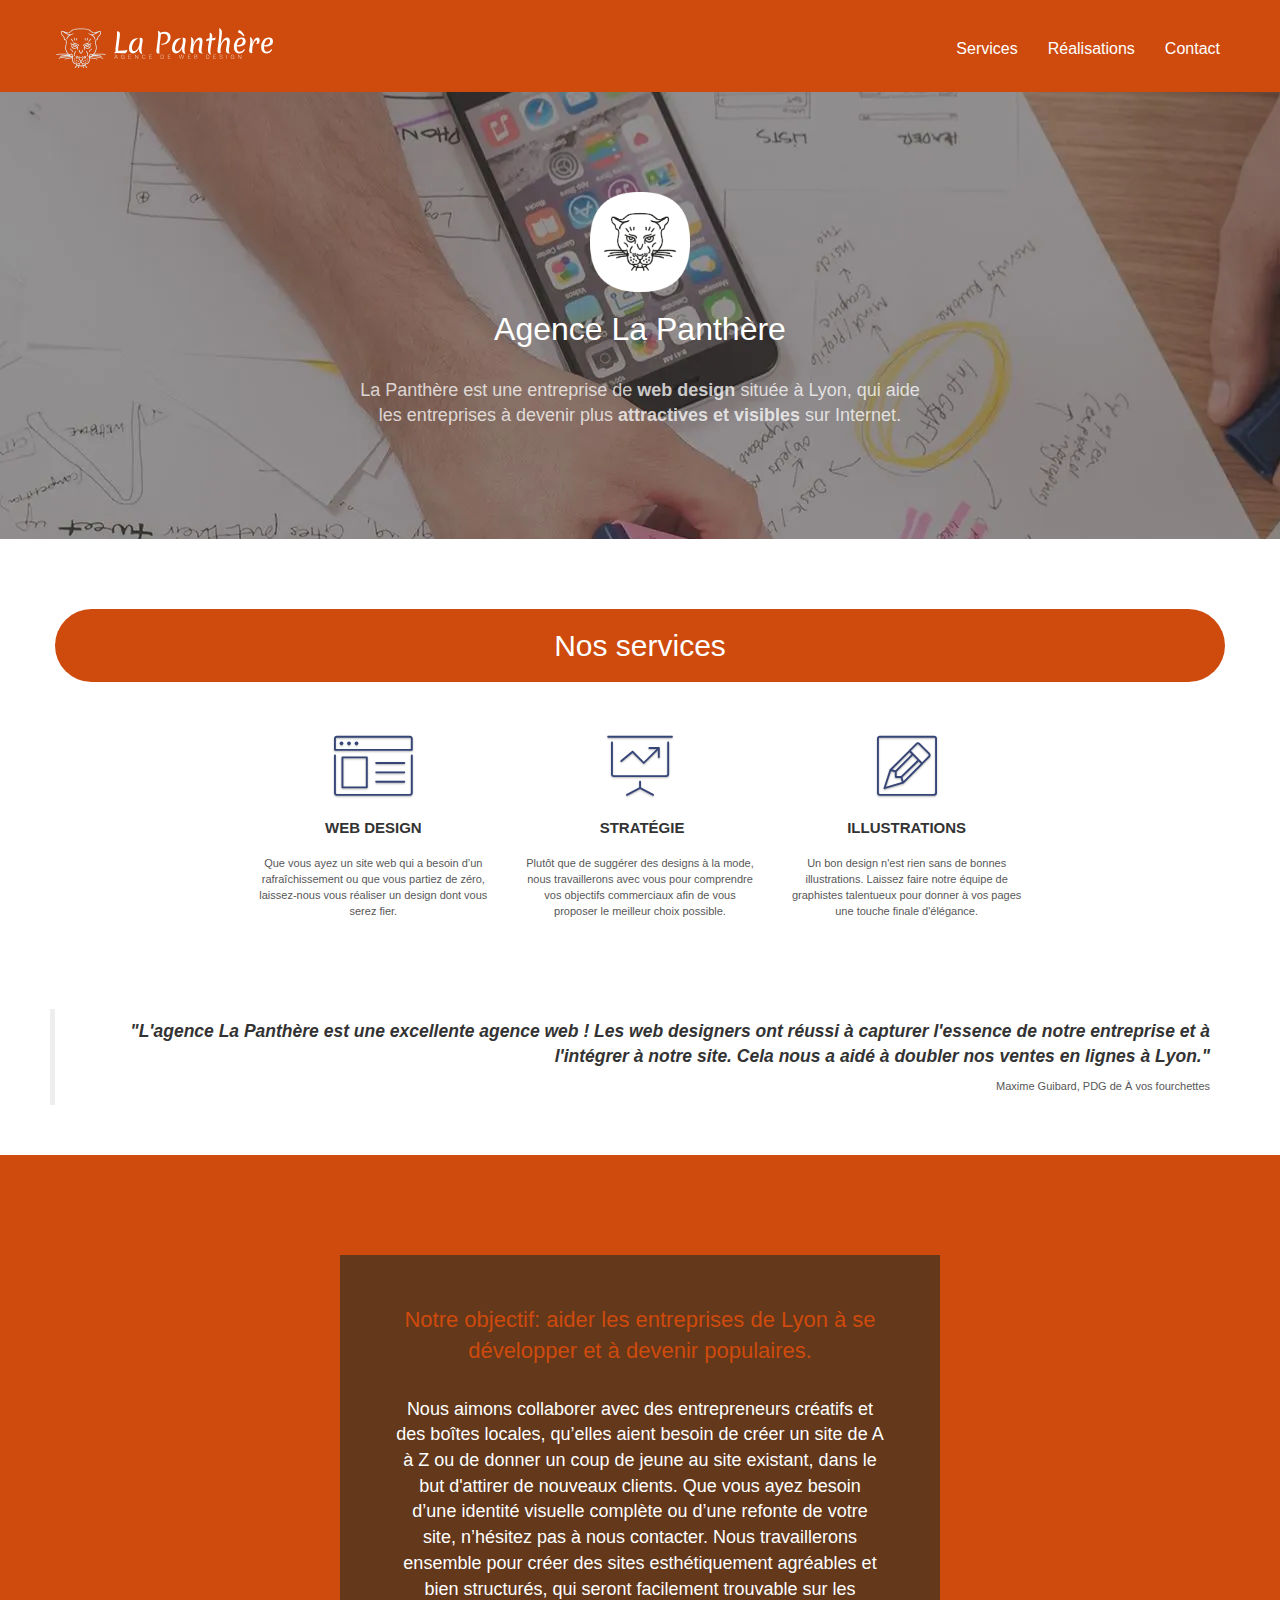
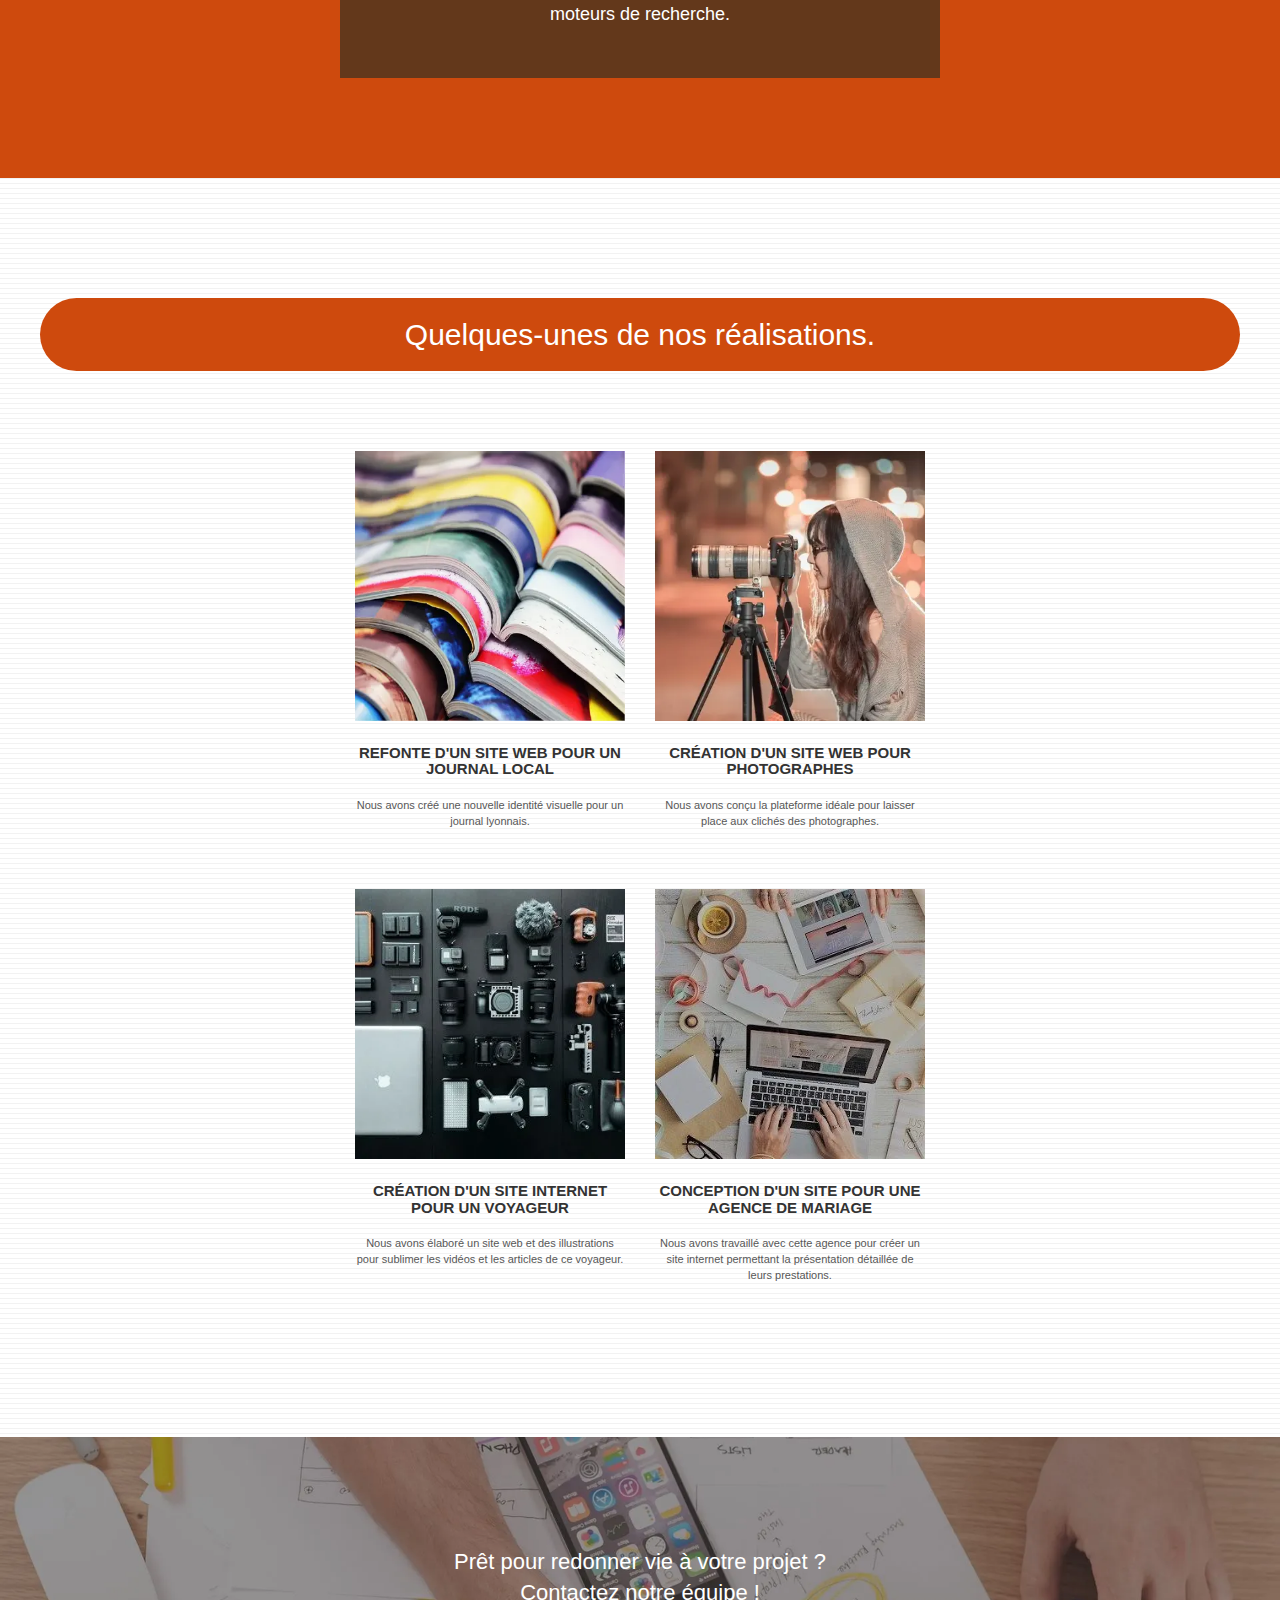
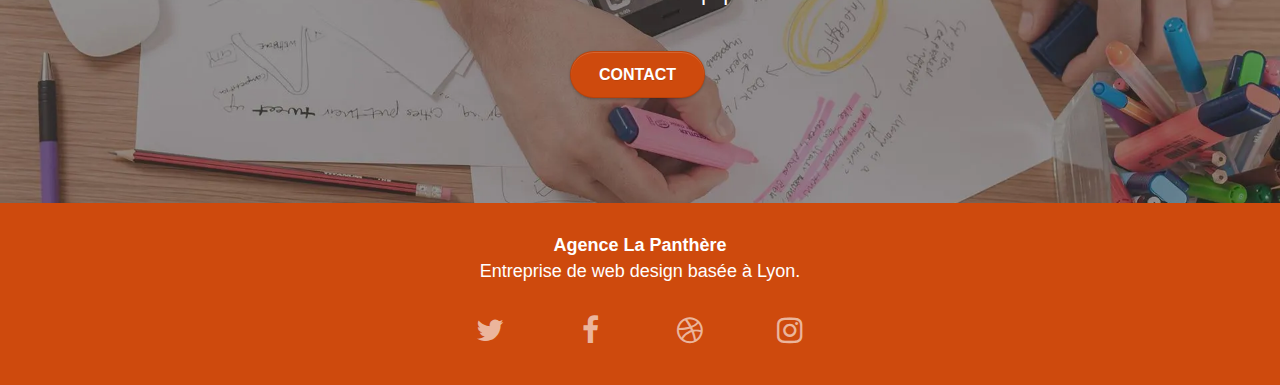
<file: index.html>
<!doctype html>
<html lang="fr-FR">
<head>
    <meta charset="utf-8">
    <meta name="keywords" content="seo, google, site web, site internet, agence design lyon, agence design, agence design,agence design,agence design,agence design,agence design,agence design,agence design,agence design">
    <meta name="description" content="La Panthère est une entreprise de Webdesign à Lyon">
    <meta name="viewport" content="width=device-width, initial-scale=1.0, viewport-fit=cover">
    <link rel="shortcut icon" type="image/png" href="favicon.jpg">
    
	<link rel="stylesheet" type="text/css" href="./css/bootstrap.css">
	<link rel="stylesheet" type="text/css" href="style.css">
	<link rel="stylesheet" type="text/css" href="./css/font-awesome.css">
	<link rel="stylesheet" type="text/css" href="./css/et-line.css">
	
	<script src="./js/jquery-2.1.0.js" defer></script>
	<script src="./js/bootstrap.js" defer></script>

    <title>La Panthère - Agence Webdesign</title>

    
<!-- Analytics -->
 
<!-- Analytics END -->
    
</head>
<body>
<!-- Principal conteneur -->
<div class="page-container">
    
<!-- bloc-0 -->
<header class="bloc bgc-white l-bloc orange-bg" id="bloc-0">
	<div class="container bloc-sm">

		<nav class="navbar row">
			<div class="navbar-header page1">
				<a class="navbar-brand" href="index.html"><img src="img/agence-la-panthere-monochrome.svg" alt="Nom et logo de l'agence représentant une tête de panthère" height="40" /></a>
				<button id="nav-toggle" type="button" class="ui-navbar-toggle navbar-toggle" data-toggle="collapse" data-target=".navbar-1">
					<span class="sr-only">Toggle navigation</span><span class="icon-bar"></span><span class="icon-bar"></span><span class="icon-bar"></span>
				</button>
			</div>
			<div class="collapse navbar-collapse navbar-1 special-dropdown-nav">
				<ul class="site-navigation nav navbar-nav">
					<li>
						<a href="#services">Services</a>
					</li>
					<li>
						<a href="#realisations">Réalisations</a>
					</li>
					<li>
						<a href="page2.html">Contact</a>
					</li>
				</ul>
			</div>
		</nav>
	</div>
</header>
<!-- bloc-0 END -->

<!-- bloc-1-presentation -->
<div class="bloc bgc-dark-slate-blue bg-banniere d-bloc bg-t-edge bloc-bg-texture texture-paper b-parallax" id="bloc-1-hero">
	<div class="container bloc-lg">
		<div class="row tight-width-whitespace">
			<div class="col-sm-12">
				<img src="img/logo.webp" class="center-block image-resize-mode" width="100" alt="Logo de l'agence représentant une tête de panthère" />
				<h1 class="text-center hero-bloc-text tc-white ">
					Agence La Panthère
				</h1>
				<p class="text-center">
					La Panthère est une entreprise de <strong> web design </strong> située à Lyon, qui aide les entreprises à devenir plus <strong> attractives et visibles</strong> sur Internet.
				</p>
			</div>
		</div>
	</div>
</div>
<!-- bloc-1-presentation END -->

<!-- bloc-2-services -->
<section class="bloc bgc-white l-bloc" id="bloc-2-services">
	<div class="container bloc-md">
		<div class="row">
			<div class="col-sm-12 text-center">
				<h2 class="h2" id="services">Nos services </h2>
			</div>
		</div>
		<div class="row voffset-lg med-width-whitespace">
			<div class="col-sm-4">
				<div class="text-center">
					<span class="et-icon-browser sm-shadow icon-dark-slate-blue icons icon-lg"></span>
				</div>
				<h3 class="mg-md text-center">
					Web design
				</h3>
				<p class="text-center ">
					Que vous ayez un site web qui a besoin d&rsquo;un rafraîchissement ou que vous partiez de zéro, laissez-nous vous réaliser un design dont vous serez fier.
				</p>
			</div>
			<div class="col-sm-4">
				<div class="text-center">
					<span class="et-icon-presentation sm-shadow icon-dark-slate-blue icons icon-lg"></span>
				</div>
				<h3 class="mg-md text-center">
					&nbsp;Stratégie
				</h3>
				<p class="text-center ">
					Plutôt que de suggérer des designs à la mode, nous travaillerons avec vous pour comprendre vos objectifs commerciaux afin de vous proposer le meilleur choix possible.<br>
				</p>
			</div>
			<div class="col-sm-4">
				<div class="text-center">
					<span class="et-icon-edit sm-shadow icon-dark-slate-blue icons icon-lg"></span>
				</div>
				<h3 class="mg-md text-center">
					Illustrations
				</h3>
				<p class="text-center ">
					Un bon design n'est rien sans de bonnes illustrations. Laissez faire notre équipe de graphistes talentueux pour donner à vos pages une touche finale d'élégance.
				</p>
			</div>
		</div>
		<div class="row voffset-lg voffset">
			<blockquote>
				"L'agence La Panthère est une excellente agence web ! Les web designers ont réussi à capturer l'essence de notre entreprise et à l'intégrer à notre site. Cela nous a aidé à doubler nos ventes en lignes à Lyon."
				<p class="text-center">Maxime Guibard, PDG de À vos fourchettes</p>
			</blockquote>
		</div>
	</div>
</section>
<!-- bloc-2-services END -->

<!-- bloc-3-what-i-do -->
<section class="bloc tc-white bgc-atomic-tangerine bg-presentation d-bloc bloc-bg-texture texture-paper b-parallax" id="bloc-3-what-i-do">
	<div class="container bloc-lg">
		<div class="row tight-width-whitespace black-background">
			<div class="col-sm-12">
				<h2 class="mg-md text-center tc-orange">
					Notre objectif: aider les entreprises de Lyon à se développer et à devenir populaires.
				</h2>
				<p class="text-center white">
					Nous aimons collaborer avec des entrepreneurs créatifs et des boîtes locales, qu’elles aient besoin de créer un site de A à Z ou de donner un coup de jeune au site existant, dans le but d'attirer de nouveaux clients. Que vous ayez besoin d’une identité visuelle complète ou d’une refonte de votre site, n’hésitez pas à nous contacter. Nous travaillerons ensemble pour créer des sites esthétiquement agréables et bien structurés, qui seront facilement trouvable sur les moteurs de recherche. <br>
				</p>
			</div>
		</div>
	</div>
</section>
<!-- bloc-3-what-i-do END -->

<!-- bloc-4-portfolio -->
<section class="bloc bgc-white bg-lines-h2-bg bg-repeat l-bloc" id="bloc-4-portfolio">
	<div class="container bloc-lg">
		<div class="row">
			<h2 class="h2 col-sm-12 text-center" id="realisations">
				 Quelques-unes de nos réalisations.
			</h2>
		</div>
		<div class="row tight-width-whitespace portfolio-row">
			<article class="col-sm-6">
				<a href="#" data-lightbox="img/1.webp" data-gallery-id="gallery-1" data-caption="Refonte d'un site web pour un journal local" data-frame="snapshot-lb"><img src="img/1.webp" alt="Image représentant des magazines de différentes couleurs superposés" class="img-responsive portfolio-thumb" /></a>
				<h3 class="mg-md text-center">
					Refonte d'un site web pour un journal local
				</h3>
				<p class="text-center">
					Nous avons créé une nouvelle identité visuelle pour un journal lyonnais.
				</p>
			</article>
			<article class="col-sm-6">
				<a href="#" data-lightbox="img/2.webp" data-gallery-id="gallery-1" data-caption="Création d'un site web pour photographes" data-frame="snapshot-lb"><img src="img/2.webp" class="img-responsive portfolio-thumb" alt="Photo de profil d'une femme capuchonnée" /></a>
				<h3 class="mg-md text-center">
					Création d'un site web pour photographes
				</h3>
				<p class="text-center">
					Nous avons conçu la plateforme idéale pour laisser place aux clichés des photographes.
				</p>
			</article>
		</div>
		<div class="row tight-width-whitespace portfolio-row">
			<article class="col-sm-6">
				<a href="#" data-lightbox="img/3.webp" data-gallery-id="gallery-1" data-caption="Création d'un site internet pour un voyageur" data-frame="snapshot-lb"><img src="img/3.webp" class="img-responsive portfolio-thumb" alt="Matériel de photographie et Macbook sur une table"/></a>
				<h3 class="mg-md text-center">
					Création d'un site internet pour un voyageur
				</h3>
				<p class="text-center">
					Nous avons élaboré un site web et des illustrations pour sublimer les vidéos et les articles de ce voyageur.
				</p>
			</article>
			<article class="col-sm-6">
				<a href="#" data-lightbox="img/4.webp" data-gallery-id="gallery-1" data-caption="Conception d'un site pour une agence de mariage" data-frame="snapshot-lb"><img src="img/4.webp" class="img-responsive portfolio-thumb" alt="Photographie d'un espace de travail avec un ordinateur, une tablette et du matériel d'emballage de cadeau" /></a>
				<h3 class="mg-md text-center">
					Conception d'un site pour une agence de mariage
				</h3>
				<p class="text-center">
					Nous avons travaillé avec cette agence pour créer un site internet permettant la présentation détaillée de leurs prestations.
				</p>
			</article>
		</div>
	</div>
</section>
<!-- bloc-4-portfolio END -->

<!-- bloc-5-cta -->
<section class="bloc bgc-dark-slate-blue bg-banniere d-bloc bloc-bg-texture texture-paper" id="bloc-5-cta">
	<div class="container bloc-lg">
		<div class="row">
			<h2 class="mg-md text-center tc-white">
				Prêt pour redonner vie à votre projet ?<br> Contactez notre équipe !
			</h2>
			<div class="col-sm-12 text-center">
				<a href="page2.html" class="btn btn-atomic-tangerine btn-clean btn-rd btn-lg cta-hero">Contact</a>
			</div>
		</div>
	</div>
</section>
<!-- bloc-5-cta END -->

<!-- Footer - bloc-8 -->
<footer class="bloc bgc-atomic-tangerine d-bloc" id="bloc-8">
	<div class="container bloc-sm">
		<div class="row">
			<div class="col-sm-12">
				<p class="text-center white">
					<strong>Agence La Panthère</strong> <br> Entreprise de web design basée à Lyon.
				</p>
				<div class="row row-no-gutters social">
					<div class="col-sm-3">
						<div class="text-center">
							<a class="social" href="index.html"><span class="fa fa-twitter icon-md" aria-hidden="true"></span></a>
						</div>
					</div>
					<div class="col-sm-3">
						<div class="text-center">
							<a class="social" href="index.html"><span class="fa fa-facebook icon-md" aria-hidden="true"><br></span></a>
						</div>
					</div>
					<div class="col-sm-3">
						<div class="text-center">
							<a class="social" href="index.html"><span class="fa fa-dribbble icon-md" aria-hidden="true"></span></a>
						</div>
					</div>
					<div class="col-sm-3">
						<div class="text-center">
							<a class="social" href="index.html"><span class="fa fa-instagram icon-md" aria-hidden="true"></span></a>
						</div>
					</div>
				</div>
			</div>
		</div>
	</div>
</footer>
<!-- Footer - bloc-8 END -->

</div>
<!-- Principal conteneur END -->
    

</body>
</html>
</file>
<file: style.css>
body {
    margin: 0;
    padding: 0;
    background: #FFF;
    overflow-x: hidden;
}

html{
    scroll-behavior:smooth
}

h2 {
    display: flex;
    justify-content: center;
}

.h2 {
    background-color: #CE4A0D;
    color: white;
    padding: 20px;
    border-radius: 40px;
    margin-bottom: 30px!important;
}

.col-sm-12 p {
    color:rgba(255, 255, 255, 0.75);
    font-size: large;
    margin-top: 30px;
}

blockquote {
    font-style: italic;
    text-align: right;
    font-weight: bold;
    color: #333333;
    margin: 0px 10px;
}

blockquote p {
    font-style: normal;
    text-align: end!important;
    margin-top: 10px;
}

.l-bloc .navbar a {
    color: white;
}

.page1 img {
    -webkit-filter: invert(1);  
    filter: invert(1); 
}

.orange-bg {
    padding: 20px 50px !important;
    background-color: #CE4A0D!important;
}

.text-center {
    text-align: center;
}

.l-bloc .navbar-toggle .icon-bar {
    color: white!important;
}

.navbar-toggle .icon-bar {
    color: white;
}

.social {
    display: flex;
    flex-direction: row;
    justify-content: space-around;
    padding-top: 10px;
    padding-bottom: 20px;
}

form div {
    text-align: center;
    margin-bottom: 20px;
}

form div input{
    min-width: 80%;
    height: 40px;
}

textarea {
    min-width: 80%;
}

.mg-lg {
    color: black!important;
}

a,
button {
    transition: all .3s ease-in-out;
    outline: none!important;
}

a:hover {
    text-decoration: none;
    cursor: pointer;
}

#page-loading-blocs-notifaction {
    position: fixed;
    top: 0;
    bottom: 0;
    width: 100%;
    z-index: 100000;
    background: #FFFFFF url("img/pageload-spinner.gif") no-repeat center center;
}

.bloc {
    width: 100%;
    clear: both;
    background: 50% 50% no-repeat;
    padding: 0 50px;
    -webkit-background-size: cover;
    -moz-background-size: cover;
    -o-background-size: cover;
    background-size: cover;
    position: relative;
}

.bloc .container {
    padding-left: 0;
    padding-right: 0;
}

.bloc-lg {
    padding: 100px 50px;
}

.bloc-md {
    padding: 50px;
}


.bg-center,
.bg-l-edge,
.bg-r-edge,
.bg-t-edge,
.bg-b-edge,
.bg-tl-edge,
.bg-bl-edge,
.bg-tr-edge,
.bg-br-edge,
.bg-repeat {
    -webkit-background-size: auto!important;
    -moz-background-size: auto!important;
    -o-background-size: auto!important;
    background-size: auto!important;
}

.bg-repeat {
    background: repeat;
}

.bg-t-edge {
    background: top no-repeat;
}

.bloc-bg-texture::before {
    content: "";
    background-size: 2px 2px;
    position: absolute;
    top: 0;
    bottom: 0;
    left: 0;
    right: 0;
}

.b-parallax {
    background-attachment: fixed;
}

.d-bloc {
    color: rgba(255, 255, 255, .7);
}

.d-bloc button:hover {
    color: rgba(255, 255, 255, .9);
}

.d-bloc .icon-round,
.d-bloc .icon-square,
.d-bloc .icon-rounded,
.d-bloc .icon-semi-rounded-a,
.d-bloc .icon-semi-rounded-b {
    border-color: rgba(255, 255, 255, .9);
}

.d-bloc .divider-h span {
    border-color: rgba(255, 255, 255, .2);
}

.d-bloc .a-btn,
.d-bloc .navbar a,
.d-bloc .navbar-brand,
.d-bloc a .icon-sm,
.d-bloc a .icon-md,
.d-bloc a .icon-lg,
.d-bloc a .icon-xl,
.d-bloc h1 a,
.d-bloc h2 a,
.d-bloc h3 a,
.d-bloc h4 a,
.d-bloc h5 a,
.d-bloc h6 a,
.d-bloc p a {
    color: rgba(255, 255, 255, .6);
}

.d-bloc .a-btn:hover,
.d-bloc .navbar a:hover,
.d-bloc .navbar-brand:hover,
.d-bloc a:hover .icon-sm,
.d-bloc a:hover .icon-md,
.d-bloc a:hover .icon-lg,
.d-bloc a:hover .icon-xl,
.d-bloc h1 a:hover,
.d-bloc h2 a:hover,
.d-bloc h3 a:hover,
.d-bloc h4 a:hover,
.d-bloc h5 a:hover,
.d-bloc h6 a:hover,
.d-bloc p a:hover {
    color: rgba(255, 255, 255, 1);
}

.d-bloc .btn-wire,
.d-bloc .btn-wire:hover {
    color: rgba(255, 255, 255, 1);
    border-color: rgba(255, 255, 255, 1);
}

.d-bloc .panel {
    color: rgba(0, 0, 0, .5);
}

.d-bloc .panel button:hover {
    color: rgba(0, 0, 0, .7);
}

.d-bloc .panel icon {
    border-color: rgba(0, 0, 0, .7);
}

.d-bloc .panel .divider-h span {
    border-color: rgba(0, 0, 0, .1);
}

.d-bloc .panel .a-btn {
    color: rgba(0, 0, 0, .6);
}

.d-bloc .panel .a-btn:hover {
    color: rgba(0, 0, 0, 1);
}

.d-bloc .panel .btn-wire,
.d-bloc .panel .btn-wire:hover {
    color: rgba(0, 0, 0, .7);
    border-color: rgba(0, 0, 0, .3);
}

.d-bloc .panel,
.l-bloc {
    color: rgba(0, 0, 0, .5);
}

.d-bloc .panel button:hover,
.l-bloc button:hover {
    color: rgba(0, 0, 0, .7);
}

.l-bloc .icon-round,
.l-bloc .icon-square,
.l-bloc .icon-rounded,
.l-bloc .icon-semi-rounded-a,
.l-bloc .icon-semi-rounded-b {
    border-color: rgba(0, 0, 0, .7);
}

.d-bloc .panel .divider-h span,
.l-bloc .divider-h span {
    border-color: rgba(0, 0, 0, .1);
}

.d-bloc .panel .a-btn,
.l-bloc .a-btn,

.l-bloc .navbar-brand,
.l-bloc a .icon-sm,
.l-bloc a .icon-md,
.l-bloc a .icon-lg,
.l-bloc a .icon-xl,
.l-bloc h1 a,
.l-bloc h2 a,
.l-bloc h3 a,
.l-bloc h4 a,
.l-bloc h5 a,
.l-bloc h6 a,
.l-bloc p a {
    color: rgba(0, 0, 0, .6);
}

.d-bloc .panel .a-btn:hover,
.l-bloc .a-btn:hover,
.l-bloc .navbar a:hover,
.l-bloc .navbar-brand:hover,
.l-bloc a:hover .icon-sm,
.l-bloc a:hover .icon-md,
.l-bloc a:hover .icon-lg,
.l-bloc a:hover .icon-xl,
.l-bloc h1 a:hover,
.l-bloc h2 a:hover,
.l-bloc h3 a:hover,
.l-bloc h4 a:hover,
.l-bloc h5 a:hover,
.l-bloc h6 a:hover,
.l-bloc p a:hover {
    color: rgba(0, 0, 0, 1);
}


.d-bloc .panel .btn-wire,
.d-bloc .panel .btn-wire:hover,
.l-bloc .btn-wire,
.l-bloc .btn-wire:hover {
    color: rgba(0, 0, 0, .7);
    border-color: rgba(0, 0, 0, .3);
}

.voffset {
    margin-top: 30px;
}

.voffset-lg {
    margin-top: 80px;
}

.row-no-gutters {
    margin-right: 0;
    margin-left: 0;
}

.row.row-no-gutters > [class^="col-"],
.row.row-no-gutters > [class*=" col-"] {
    padding-right: 0;
    padding-left: 0;
}

#bloc-1-hero h1 {
    font-size: 32px;
}

.navbar {
    margin-bottom: 0;
    z-index: 1;
}

.navbar-brand {
    height: auto;
    padding: 3px 15px;
    font-size: 25px;
    font-weight: normal;
    font-weight: 600;
    line-height: 44px;
}

.navbar-brand img {
    max-height: 200px;
    margin: 0 5px 0 0;
    display: inline;
}

.navbar-brand img[src$=svg] {
    min-width: 100px;
}

.nav-center .navbar-brand img {
    margin: 0;
}

.navbar .nav {
    padding-top: 2px;
    margin-right: -16px;
    float: right;
    z-index: 1;
}

.nav > li {
    float: left;
    margin-top: 4px;
    font-size: 16px;
}

.navbar-nav .open .dropdown-menu > li > a {
    text-align: inherit;
}

.nav > li a:hover,
.nav > li a:focus {
    background: transparent;
}

.navbar-toggle {
    margin: 10px 10px 0 0;
    border: 0px;
}

.navbar-toggle:hover {
    background: transparent!important;
}

.navbar-toggle .icon-bar {
    background-color: rgba(255, 255, 255, 0.694);
    width: 30px;
}

.nav-invert .navbar .nav {
    float: left;
}

.nav-invert .navbar-header,
.nav-invert .navbar-brand {
    float: right;
    position: relative;
    z-index: 2;
}

@media (min-width: 768px) {
    .site-navigation {
        position: absolute;
        top: 50%;
        right: 20px;
        transform: translate(0, -50%);
        -webkit-transform: translateY(-50%);
    }

    .nav > li .dropdown-menu a,
    .nav > li .dropdown-menu a:hover {
        color: #484848;
    }
    .nav-invert .site-navigation {
        left: 0;
        right: 0;
    }
    .nav-center {
        text-align: center;
    }
    .nav-center .navbar-header {
        width: 100%;
    }
    .nav-center .navbar-header,
    .nav-center .navbar-brand,
    .nav-center .nav > li {
        float: none;
        display: inline-block;
    }
    .nav-center .site-navigation {
        position: relative;
        width: 100%;
        right: 0;
        margin-right: 0px;
        margin-top: 20px;
    }
    .nav-center.mini-nav .navbar-toggle {
        float: none;
        margin: 10px auto 0;
    }
}

.nav > li > .dropdown a {
    background: none!important;
    display: block;
    padding: 14px 15px;
}

nav .caret {
    margin: 0 5px;
}

.dropdown-menu .dropdown-menu {
    top: -8px;
    left: 100%;
}

.dropdown-menu .dropmenu-flow-right {
    top: 100%;
    left: 0;
    margin-left: -1px;
    border-top-left-radius: 0;
    border-top-right-radius: 0;
}

.dropdown-menu .dropdown span {
    border: 4px solid black;
    border-top-color: transparent;
    border-right-color: transparent;
    border-bottom-color: transparent;
    margin: 6px -5px 0 0!important;
    float: right;
}

.mg-md {
    margin-top: 10px;
    margin-bottom: 20px;
}

.mg-lg {
    margin-top: 10px;
    margin-bottom: 40px;
}

.btn {
    margin: 0 5px 5px 0;
}

.btn.pull-right {
    margin: 0 0 5px 5px;
}

.btn-d,
.btn-d:hover,
.btn-d:focus {
    color: #FFF;
    background: rgba(0, 0, 0, .3);
}

button {
    outline: none!important;
}

.btn-rd {
    border-radius: 40px;
}

.btn-clean {
    border: 1px solid rgba(0, 0, 0, .08);
    border-bottom-color: rgba(0, 0, 0, .1);
    text-shadow: 0 1px 0 rgba(0, 0, 1, .1);
    box-shadow: 0 1px 3px rgba(0, 0, 1, .25), inset 0 1px 0 0 rgba(255, 255, 255, .15);
}

.icon-md {
    font-size: 30px!important;
}

.icon-lg {
    font-size: 60px!important;
}

.sm-shadow {
    text-shadow: 0 1px 2px rgba(0, 0, 0, .3);
}

.panel-sq,
.panel-sq .panel-heading,
.panel-sq .panel-footer {
    border-radius: 0;
}

.panel-rd {
    border-radius: 30px;
}

.panel-rd .panel-heading {
    border-radius: 29px 29px 0 0;
}

.panel-rd .panel-footer {
    border-radius: 0 0 29px 29px;
}

.form-control {
    border-color: rgba(0, 0, 0, .1);
    box-shadow: none;
}

.scrollToTop {
    width: 40px;
    height: 40px;
    position: fixed;
    bottom: 20px;
    right: 20px;
    opacity: 0;
    z-index: 500;
    transition: all .3s ease-in-out;
}

.scrollToTop span {
    margin-top: 6px;
}

.showScrollTop {
    font-size: 14px;
    opacity: 1;
}

a[data-lightbox] {
    position: relative;
    display: block;
    text-align: center;
}

a[data-lightbox]:hover::before {
    content: "+";
    font-family: "HelveticaNeue-Light", "Helvetica Neue Light", "Helvetica Neue", Helvetica, Arial;
    font-size: 32px;
    width: 50px;
    height: 50px;
    margin-left: -25px;
    border-radius: 50%;
    background: rgba(0, 0, 0, .6);
    color: #FFF;
    font-weight: 100;
    z-index: 1;
    position: absolute;
    top: 50%;
    transform: translateY(-50%);
    -webkit-transform: translateY(-50%);
}

a[data-lightbox]:hover img {
    opacity: 0.6;
    -webkit-animation-fill-mode: none;
    animation-fill-mode: none;
}

#lightbox-modal {
    display: flex;
    align-items: center;
}

#lightbox-modal .modal-dialog {
    width: 90%;
    max-width: 900px;
    margin: 0 auto 0;
}

#lightbox-modal .modal-dialog img {
    max-height: 90vh;
    margin: 0 auto;
}

.lightbox-caption {
    padding: 20px;
    color: #FFF;
    background: rgba(0, 0, 0, .5);
    position: absolute;
    left: 15px;
    right: 15px;
    bottom: 5px;
}

.close-lightbox {
    color: #FFF;
    font-size: 30px;
    position: absolute;
    top: 20px;
    right: 20px;
    z-index: 20;
    background: rgba(0, 0, 0, .5);
    border: none;
    line-height: 30px;
    padding: 0 9px 5px;
    opacity: 0.3;
}

.close-lightbox:hover,
.next-lightbox:hover,
.prev-lightbox:hover {
    opacity: 1.0;
    color: #FFF;
}

.next-lightbox,
.prev-lightbox {
    font-size: 20px;
    color: rgba(255, 255, 255, .9);
    background: rgba(0, 0, 0, .5);
    transition: all .2s ease-in-out;
    position: absolute;
    top: 45%;
    z-index: 1;
    opacity: 0.4;
}

.next-lightbox {
    padding: 6px 8px 1px 13px;
    right: 25px;
}

.prev-lightbox {
    padding: 6px 13px 1px 10px;
    left: 25px;
}

.snapshot-lb .modal-body {
    padding-bottom: 45px;
}

.snapshot-lb .lightbox-caption {
    padding: 0;
    color: rgba(0, 0, 0, .5);
    background: none;
}

h1,
h2,
h3,
h4,
h5,
h6,
p,
label,
.btn,
a {
    font-family: "helvetica";
    font-weight: 400;
    color: #575757;
}



.hero-bloc-text {
    font-size: 38px;
}

.hero-bloc-text-sub {
    font-size: 36px;
}

.statement-bloc-text {
    line-height: 26px;
    font-style: italic;
    font-size: 20px;
    text-align: center;
    font-weight: lighter;
    max-width: 520px;
    margin: auto auto auto auto;
}

p {
    font-size: 11px;
}

.tight-width-whitespace {
    max-width: 600px;
    margin: auto auto auto auto;
}

.h1 {
    font-size: 20px;
    font-family: "Open Sans";
}

.cta-hero {
    margin-top: 22px;
    color: #FFFFFF!important;
    text-transform: uppercase;
    padding: 12px 28px 12px 28px;
    font-size: 16px;
    font-weight: 700;
}

.social {
    max-width: 400px;
    margin: auto auto auto auto;
}

h2 {
    font-size: 22px;
    line-height: 1.4em;
}

h3 {
    font-size: 15px;
    text-transform: uppercase;
    font-weight: 700;
    color: #333333!important;
}

.med-width-whitespace {
    max-width: 800px;
    margin: auto auto auto auto;
    box-shadow: 0px 0px 0px #000000;
}

h1 {
    color: #333333!important;
}

h4 {
    color: #333333!important;
}

.icons {
    margin-bottom: 14px;
    margin-top: 24px;
}

.white {
    color: #FFFFFF!important;
}

.portfolio-thumb {
    margin-bottom: 24px;
}

.portfolio-row {
    margin-bottom: 44px;
    margin-top: 50px;
}

.avatar {
    box-shadow: 0px 4px 9px rgba(0, 0, 0, 0.3);
}

.black-background {
    background-color: rgba(54, 49, 34, 0.7);
    padding: 40px 40px 40px 40px;
}

.bold-link {
    font-weight: 900;
    text-decoration: underline!important;
}

.bgc-white {
    background-color: #FFFFFF;
}

.bgc-dark-slate-blue {
    background-color: #364577;
}

.bgc-atomic-tangerine {
    background-color: #CE4A0D;
}

.color {
    background: #f486539d;
    color: #383838;
}

.tc-white {
    color: white!important;
}

.tc-orange {
    color: #CE4A0D!important;
}

.btn-atomic-tangerine {
    background: #CE4A0D;
    color: #FFFFFF!important;
}

.btn-atomic-tangerine:hover {
    background: #c27956!important;
    color: #FFFFFF!important;
}

.ltc-white {
    color: #FFFFFF!important;
}

.ltc-white:hover {
    color: #cccccc!important;
}

.ltc-atomic-tangerine {
    color: #CE4A0D!important;
}

.ltc-atomic-tangerine:hover {
    color: #c27956!important;
}

.icon-dark-slate-blue {
    color: #364577!important;
    border-color: #364577!important;
}

.bg-dots-bg {
    background-image: url("img/dots-bg.webp");
}

.bg-lines-h2-bg {
    background-image: url("img/lines-h2-bg.webp");
}

.bg-banniere {
    background-image: url("img/agence-la-panthere.webp");
}

.bg-presentation {
    background-image: url("img/image-de-presentation.webp");
}

@media (max-width: 1024px) {
    .bloc {
        padding-left: 20px;
        padding-right: 20px;
    }
    .bloc.full-width-bloc,
    .bloc-tile-2.full-width-bloc .container,
    .bloc-tile-3.full-width-bloc .container,
    .bloc-tile-4.full-width-bloc .container {
        padding-left: 0;
        padding-right: 0;
    }
}

@media (max-width: 992px) and (min-width: 768px) {
    .navbar .nav {
        max-width: 80%
    }
    .nav-center.navbar .nav {
        max-width: 100%
    }
}

@media only screen and (min-width: 768px) and (max-width: 1024px) and (orientation: landscape) {
    .b-parallax {
        background-attachment: scroll;
    }
}

@media only screen and (min-width: 1024px) and (max-width: 1366px) and (-webkit-min-device-pixel-ratio: 1.5) {
    .b-parallax {
        background-attachment: scroll;
    }
}

@media (max-width: 991px) {
    .container {
        width: 100%;
    }
    .b-parallax {
        background-attachment: scroll;
    }
    .page-container,
    #hero-bloc {
        overflow-x: hidden;
        position: relative;
    }
  
    .bloc-group,
    .bloc-group .bloc {
        display: block;
        width: 100%;
    }
    .bloc-fill-screen .fill-bloc-top-edge,
    .bloc-fill-screen .fill-bloc-bottom-edge {
        padding: 0 20px;
    }
}

@media (max-width: 767px) {
    .page-container {
        overflow-x: hidden;
        position: relative;
    }
    h1,
    h2,
    h3,
    h4,
    h5,
    h6,
    p,
    q,
    #disqus_thread {
        padding-left: 10px!important;
        padding-right: 10px!important;
    }

    .portfolio-row {
        margin-bottom: 44px;
        margin-top: 50px;
    }

    .portfolio-thumb {
        margin-bottom: 30px;
        margin-top: 50px;
    }

    .btn-atomic-tangerine {
        width: 90%;
        border-radius: 10px;
        border: none;
        text-align: center;
    }

    .b-parallax {
        background-attachment: scroll;
    }
    .navbar .nav {
        padding-top: 0;
        border-top: 1px solid rgba(0, 0, 0, .2);
        float: none!important;
    }
    .navbar.row {
        margin-left: 0;
        margin-right: 0;
    }
    .site-navigation {
        position: inherit;
        transform: none;
        -webkit-transform: none;
        -ms-transform: none;
    }
    .nav > li {
        margin-top: 0;
        border-bottom: 1px solid rgba(0, 0, 0, .1);
        background: rgba(0, 0, 0, .05);
        text-align: left;
        padding-left: 15px;
        width: 100%;
    }
    .nav > li:hover {
        background: rgba(0, 0, 0, .08);
    }
    .dropdown .dropdown a .caret {
        float: none;
        margin: 5px 0 0 10px!important;
        border: 4px solid black;
        border-bottom-color: transparent;
        border-right-color: transparent;
        border-left-color: transparent;
    }
    #hero-bloc .navbar .nav {
        background: rgba(0, 0, 0, .8);
    }
    #hero-bloc .navbar .nav a {
        color: rgba(255, 255, 255, .6);
    }
    .hero {
        padding: 50px 0;
    }
    .hero-nav {
        left: -1px;
        right: -1px;
    }
    .navbar-collapse {
        padding: 0;
        overflow-x: hidden;
        -webkit-box-shadow: none;
        box-shadow: none;
    }
    .navbar-brand img {
        max-height: 40px;
        width: auto;
    }
    .nav-invert .navbar-header {
        float: none;
        width: 100%;
    }
    .nav-invert .navbar-toggle {
        float: left;
        margin-left: 10px;
    }
    .bloc {
        padding-left: 0;
        padding-right: 0;
    }
    .bloc-xxl,
    .bloc-xl,
    .bloc-lg {
        padding: 40px 0;
    }
    .bloc-sm,
    .bloc-md {
        padding-left: 0;
        padding-right: 0;
    }
    .bloc-tile-2 .container,
    .bloc-tile-3 .container,
    .bloc-tile-4 .container,
    .bloc-fill-screen .fill-bloc-top-edge,
    .bloc-fill-screen .fill-bloc-bottom-edge {
        padding-left: 0;
        padding-right: 0;
    }
    .a-block {
        padding: 0 10px;
    }
    .btn-dwn {
        display: none;
    }
    .voffset {
        margin-top: 5px;
    }
    .voffset-md {
        margin-top: 20px;
    }
    .voffset-lg {
        margin-top: 30px;
    }
    form {
        padding: 5px;
    }
    .close-lightbox {
        display: inline-block;
    }
    .blocsapp-device-iphone5 {
        background-size: 216px 425px;
        padding-top: 60px;
        width: 216px;
        height: 425px;
    }
    .blocsapp-device-iphone5 img {
        width: 180px;
        height: 320px;
    }
}

@media (max-width: 400px) {
    .bloc {
        padding-left: 0;
        padding-right: 0;
    }
}

@media (max-width: 767px) {
    .bloc-mob-center-text {
        text-align: center;
    }
}
</file>
<file: css/et-line.css>
@font-face {
    font-family: et-line;
    src: url(../fonts/et-line.eot);
    src: url(../fonts/et-line.eot?#iefix) format('embedded-opentype'), url(../fonts/et-line.woff) format('woff'), url(../fonts/et-line.ttf) format('truetype'), url(../fonts/et-line.svg#et-line) format('svg');
    font-weight: 400;
    font-style: normal
}

.et-icon-adjustments,
.et-icon-alarmclock,
.et-icon-anchor,
.et-icon-aperture,
.et-icon-attachment,
.et-icon-bargraph,
.et-icon-basket,
.et-icon-beaker,
.et-icon-bike,
.et-icon-book-open,
.et-icon-briefcase,
.et-icon-browser,
.et-icon-calendar,
.et-icon-camera,
.et-icon-caution,
.et-icon-chat,
.et-icon-circle-compass,
.et-icon-clipboard,
.et-icon-clock,
.et-icon-cloud,
.et-icon-compass,
.et-icon-desktop,
.et-icon-dial,
.et-icon-document,
.et-icon-documents,
.et-icon-download,
.et-icon-dribbble,
.et-icon-edit,
.et-icon-envelope,
.et-icon-expand,
.et-icon-facebook,
.et-icon-flag,
.et-icon-focus,
.et-icon-gears,
.et-icon-genius,
.et-icon-gift,
.et-icon-global,
.et-icon-globe,
.et-icon-googleplus,
.et-icon-grid,
.et-icon-happy,
.et-icon-hazardous,
.et-icon-heart,
.et-icon-hotairballoon,
.et-icon-hourglass,
.et-icon-key,
.et-icon-laptop,
.et-icon-layers,
.et-icon-lifesaver,
.et-icon-lightbulb,
.et-icon-linegraph,
.et-icon-linkedin,
.et-icon-lock,
.et-icon-magnifying-glass,
.et-icon-map,
.et-icon-map-pin,
.et-icon-megaphone,
.et-icon-mic,
.et-icon-mobile,
.et-icon-newspaper,
.et-icon-notebook,
.et-icon-paintbrush,
.et-icon-paperclip,
.et-icon-pencil,
.et-icon-phone,
.et-icon-picture,
.et-icon-pictures,
.et-icon-piechart,
.et-icon-presentation,
.et-icon-pricetags,
.et-icon-printer,
.et-icon-profile-female,
.et-icon-profile-male,
.et-icon-puzzle,
.et-icon-quote,
.et-icon-recycle,
.et-icon-refresh,
.et-icon-ribbon,
.et-icon-rss,
.et-icon-sad,
.et-icon-scissors,
.et-icon-scope,
.et-icon-search,
.et-icon-shield,
.et-icon-speedometer,
.et-icon-strategy,
.et-icon-streetsign,
.et-icon-tablet,
.et-icon-target,
.et-icon-telescope,
.et-icon-toolbox,
.et-icon-tools,
.et-icon-tools-2,
.et-icon-trophy,
.et-icon-tumblr,
.et-icon-twitter,
.et-icon-upload,
.et-icon-video,
.et-icon-wallet,
.et-icon-wine {
    font-family: et-line;
    speak: none;
    font-style: normal;
    font-weight: 400;
    font-variant: normal;
    text-transform: none;
    line-height: 1;
    -webkit-font-smoothing: antialiased;
    -moz-osx-font-smoothing: grayscale;
    display: inline-block
}

.et-icon-mobile:before {
    content: "\e000"
}

.et-icon-laptop:before {
    content: "\e001"
}

.et-icon-desktop:before {
    content: "\e002"
}

.et-icon-tablet:before {
    content: "\e003"
}

.et-icon-phone:before {
    content: "\e004"
}

.et-icon-document:before {
    content: "\e005"
}

.et-icon-documents:before {
    content: "\e006"
}

.et-icon-search:before {
    content: "\e007"
}

.et-icon-clipboard:before {
    content: "\e008"
}

.et-icon-newspaper:before {
    content: "\e009"
}

.et-icon-notebook:before {
    content: "\e00a"
}

.et-icon-book-open:before {
    content: "\e00b"
}

.et-icon-browser:before {
    content: "\e00c"
}

.et-icon-calendar:before {
    content: "\e00d"
}

.et-icon-presentation:before {
    content: "\e00e"
}

.et-icon-picture:before {
    content: "\e00f"
}

.et-icon-pictures:before {
    content: "\e010"
}

.et-icon-video:before {
    content: "\e011"
}

.et-icon-camera:before {
    content: "\e012"
}

.et-icon-printer:before {
    content: "\e013"
}

.et-icon-toolbox:before {
    content: "\e014"
}

.et-icon-briefcase:before {
    content: "\e015"
}

.et-icon-wallet:before {
    content: "\e016"
}

.et-icon-gift:before {
    content: "\e017"
}

.et-icon-bargraph:before {
    content: "\e018"
}

.et-icon-grid:before {
    content: "\e019"
}

.et-icon-expand:before {
    content: "\e01a"
}

.et-icon-focus:before {
    content: "\e01b"
}

.et-icon-edit:before {
    content: "\e01c"
}

.et-icon-adjustments:before {
    content: "\e01d"
}

.et-icon-ribbon:before {
    content: "\e01e"
}

.et-icon-hourglass:before {
    content: "\e01f"
}

.et-icon-lock:before {
    content: "\e020"
}

.et-icon-megaphone:before {
    content: "\e021"
}

.et-icon-shield:before {
    content: "\e022"
}

.et-icon-trophy:before {
    content: "\e023"
}

.et-icon-flag:before {
    content: "\e024"
}

.et-icon-map:before {
    content: "\e025"
}

.et-icon-puzzle:before {
    content: "\e026"
}

.et-icon-basket:before {
    content: "\e027"
}

.et-icon-envelope:before {
    content: "\e028"
}

.et-icon-streetsign:before {
    content: "\e029"
}

.et-icon-telescope:before {
    content: "\e02a"
}

.et-icon-gears:before {
    content: "\e02b"
}

.et-icon-key:before {
    content: "\e02c"
}

.et-icon-paperclip:before {
    content: "\e02d"
}

.et-icon-attachment:before {
    content: "\e02e"
}

.et-icon-pricetags:before {
    content: "\e02f"
}

.et-icon-lightbulb:before {
    content: "\e030"
}

.et-icon-layers:before {
    content: "\e031"
}

.et-icon-pencil:before {
    content: "\e032"
}

.et-icon-tools:before {
    content: "\e033"
}

.et-icon-tools-2:before {
    content: "\e034"
}

.et-icon-scissors:before {
    content: "\e035"
}

.et-icon-paintbrush:before {
    content: "\e036"
}

.et-icon-magnifying-glass:before {
    content: "\e037"
}

.et-icon-circle-compass:before {
    content: "\e038"
}

.et-icon-linegraph:before {
    content: "\e039"
}

.et-icon-mic:before {
    content: "\e03a"
}

.et-icon-strategy:before {
    content: "\e03b"
}

.et-icon-beaker:before {
    content: "\e03c"
}

.et-icon-caution:before {
    content: "\e03d"
}

.et-icon-recycle:before {
    content: "\e03e"
}

.et-icon-anchor:before {
    content: "\e03f"
}

.et-icon-profile-male:before {
    content: "\e040"
}

.et-icon-profile-female:before {
    content: "\e041"
}

.et-icon-bike:before {
    content: "\e042"
}

.et-icon-wine:before {
    content: "\e043"
}

.et-icon-hotairballoon:before {
    content: "\e044"
}

.et-icon-globe:before {
    content: "\e045"
}

.et-icon-genius:before {
    content: "\e046"
}

.et-icon-map-pin:before {
    content: "\e047"
}

.et-icon-dial:before {
    content: "\e048"
}

.et-icon-chat:before {
    content: "\e049"
}

.et-icon-heart:before {
    content: "\e04a"
}

.et-icon-cloud:before {
    content: "\e04b"
}

.et-icon-upload:before {
    content: "\e04c"
}

.et-icon-download:before {
    content: "\e04d"
}

.et-icon-target:before {
    content: "\e04e"
}

.et-icon-hazardous:before {
    content: "\e04f"
}

.et-icon-piechart:before {
    content: "\e050"
}

.et-icon-speedometer:before {
    content: "\e051"
}

.et-icon-global:before {
    content: "\e052"
}

.et-icon-compass:before {
    content: "\e053"
}

.et-icon-lifesaver:before {
    content: "\e054"
}

.et-icon-clock:before {
    content: "\e055"
}

.et-icon-aperture:before {
    content: "\e056"
}

.et-icon-quote:before {
    content: "\e057"
}

.et-icon-scope:before {
    content: "\e058"
}

.et-icon-alarmclock:before {
    content: "\e059"
}

.et-icon-refresh:before {
    content: "\e05a"
}

.et-icon-happy:before {
    content: "\e05b"
}

.et-icon-sad:before {
    content: "\e05c"
}

.et-icon-facebook:before {
    content: "\e05d"
}

.et-icon-twitter:before {
    content: "\e05e"
}

.et-icon-googleplus:before {
    content: "\e05f"
}

.et-icon-rss:before {
    content: "\e060"
}

.et-icon-tumblr:before {
    content: "\e061"
}

.et-icon-linkedin:before {
    content: "\e062"
}

.et-icon-dribbble:before {
    content: "\e063"
}
</file>
